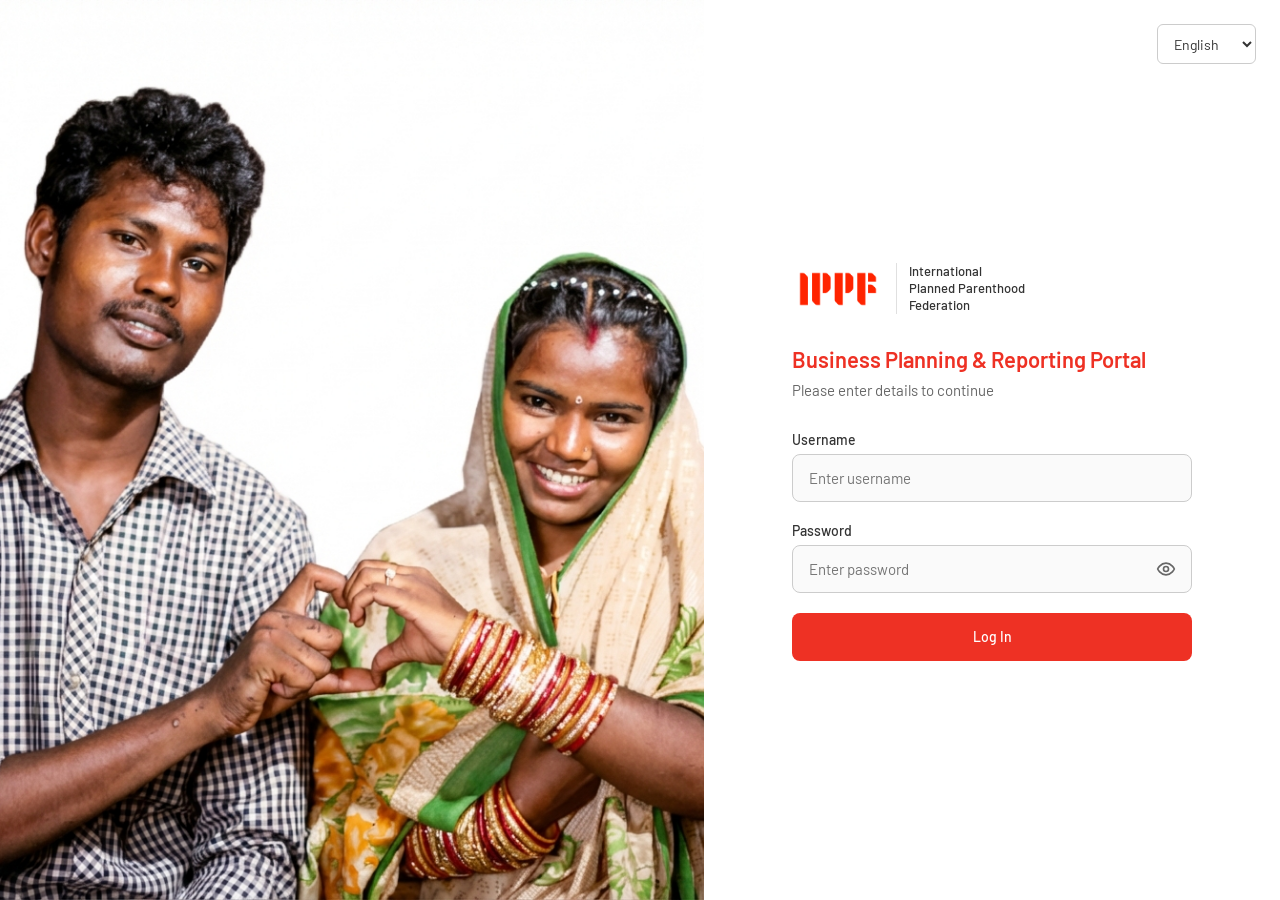
<file: public/login.html>
<!DOCTYPE html>
<html lang="en">
<head>
<meta charset="UTF-8" />
<meta name="viewport" content="width=device-width, initial-scale=1.0" />
<title>IPPF Business Planning & Reporting Portal — Login</title>
<link rel="preconnect" href="https://fonts.googleapis.com" />
<link rel="preconnect" href="https://fonts.gstatic.com" crossorigin />
<link href="https://fonts.googleapis.com/css2?family=Barlow:wght@400;500;600;700&display=swap" rel="stylesheet" />
<style>
  :root {
    --primary: #EE3124;
    --primary-hover: #D92B20;
    --text: #333333;
    --text-muted: #666666;
    --border: #E0E0E0;
    --bg: #FFFFFF;
    --bg-soft: #F5F5F5;
  }
  * { box-sizing: border-box; margin: 0; padding: 0; }
  html, body { height: 100%; }
  body {
    font-family: 'Barlow', sans-serif;
    color: var(--text);
    background: var(--bg);
    -webkit-font-smoothing: antialiased;
  }
  .container { display: flex; min-height: 100vh; }

  /* Left banner */
  .banner {
    width: 55%;
    position: relative;
    overflow: hidden;
    background: #f5f5f5;
  }
  .banner img {
    position: absolute;
    inset: 0;
    width: 100%;
    height: 100%;
    object-fit: cover;
  }

  /* Right form panel */
  .panel {
    flex: 1;
    display: flex;
    flex-direction: column;
    background: var(--bg);
  }
  .panel-top {
    display: flex;
    justify-content: flex-end;
    padding: 24px;
  }
  .lang-select {
    display: inline-flex;
    align-items: center;
    gap: 8px;
    height: 40px;
    padding: 0 12px;
    border: 1.5px solid #ccc;
    border-radius: 6px;
    background: #fff;
    font-family: inherit;
    font-size: 14px;
    color: var(--text);
    cursor: pointer;
  }
  .lang-select svg { width: 16px; height: 16px; color: var(--text-muted); }

  .form-wrap {
    flex: 1;
    display: flex;
    align-items: center;
    justify-content: center;
    padding: 0 32px 64px;
  }
  .form-box { width: 100%; max-width: 400px; }

  .brand {
    display: flex;
    align-items: center;
    gap: 12px;
    margin-bottom: 32px;
  }
  .brand img { height: 48px; width: auto; }
  .brand-text {
    font-size: 13px;
    font-weight: 500;
    line-height: 1.3;
    color: var(--text);
    padding-left: 12px;
    border-left: 1px solid var(--border);
  }

  .title {
    font-size: 22px;
    font-weight: 600;
    color: var(--primary);
    line-height: 1.2;
    white-space: nowrap;
    margin-bottom: 8px;
  }
  .subtitle {
    font-size: 15px;
    color: var(--text-muted);
    margin-bottom: 32px;
  }

  .field { margin-bottom: 20px; }
  .field label {
    display: block;
    font-size: 14px;
    font-weight: 500;
    color: var(--text);
    margin-bottom: 6px;
  }
  .input {
    width: 100%;
    height: 48px;
    padding: 0 16px;
    border: 1.5px solid #ccc;
    border-radius: 8px;
    background: #fafafa;
    font-family: inherit;
    font-size: 15px;
    color: var(--text);
    outline: none;
    transition: border-color .15s, box-shadow .15s;
  }
  .input:focus {
    border-color: var(--primary);
    box-shadow: 0 0 0 3px rgba(238,49,36,.15);
  }
  .password-wrap { position: relative; }
  .password-wrap .input { padding-right: 48px; }
  .toggle-pass {
    position: absolute;
    right: 12px;
    top: 50%;
    transform: translateY(-50%);
    background: transparent;
    border: 0;
    cursor: pointer;
    color: var(--text-muted);
    padding: 4px;
    display: inline-flex;
  }
  .toggle-pass:hover { color: var(--text); }
  .toggle-pass svg { width: 20px; height: 20px; }

  .btn-primary {
    width: 100%;
    height: 48px;
    border: 0;
    border-radius: 8px;
    background: var(--primary);
    color: #fff;
    font-family: inherit;
    font-size: 14px;
    font-weight: 500;
    cursor: pointer;
    transition: background-color .15s;
  }
  .btn-primary:hover { background: var(--primary-hover); }
  .btn-primary:focus-visible {
    outline: 2px solid var(--primary);
    outline-offset: 2px;
  }

  @media (max-width: 1024px) {
    .banner { display: none; }
  }
</style>
</head>
<body>
  <div class="container">
    <!-- Left: Banner -->
    <div class="banner">
      <img src="/src/assets/login-bg.jpeg" alt="IPPF Banner" />
    </div>

    <!-- Right: Form -->
    <div class="panel">
      <div class="panel-top">
        <select class="lang-select" aria-label="Language">
          <option value="en">English</option>
          <option value="fr">Français</option>
          <option value="es">Español</option>
        </select>
      </div>

      <div class="form-wrap">
        <div class="form-box">
          <div class="brand">
            <img src="/src/assets/ippf-logo-red-new.png" alt="IPPF Logo" />
            <span class="brand-text">
              International<br />Planned Parenthood<br />Federation
            </span>
          </div>

          <h1 class="title">Business Planning &amp; Reporting Portal</h1>
          <p class="subtitle">Please enter details to continue</p>

          <form id="loginForm" novalidate>
            <div class="field">
              <label for="username">Username</label>
              <input id="username" name="username" class="input" type="text" placeholder="Enter username" autocomplete="username" />
            </div>

            <div class="field">
              <label for="password">Password</label>
              <div class="password-wrap">
                <input id="password" name="password" class="input" type="password" placeholder="Enter password" autocomplete="current-password" />
                <button type="button" class="toggle-pass" id="togglePass" aria-label="Show password">
                  <!-- eye icon -->
                  <svg id="eyeIcon" viewBox="0 0 24 24" fill="none" stroke="currentColor" stroke-width="2" stroke-linecap="round" stroke-linejoin="round">
                    <path d="M2 12s3-7 10-7 10 7 10 7-3 7-10 7-10-7-10-7z"/>
                    <circle cx="12" cy="12" r="3"/>
                  </svg>
                </button>
              </div>
            </div>

            <button type="submit" class="btn-primary">Log In</button>
          </form>
        </div>
      </div>
    </div>
  </div>

  <script>
    // Password show/hide
    const toggle = document.getElementById('togglePass');
    const passInput = document.getElementById('password');
    const eyeIcon = document.getElementById('eyeIcon');
    const eyeOpen = '<path d="M2 12s3-7 10-7 10 7 10 7-3 7-10 7-10-7-10-7z"/><circle cx="12" cy="12" r="3"/>';
    const eyeOff = '<path d="M17.94 17.94A10.94 10.94 0 0 1 12 19c-7 0-10-7-10-7a19.6 19.6 0 0 1 4.22-5.39"/><path d="M9.9 4.24A10.94 10.94 0 0 1 12 4c7 0 10 7 10 7a19.6 19.6 0 0 1-3.17 4.19"/><path d="M1 1l22 22"/><path d="M14.12 14.12A3 3 0 1 1 9.88 9.88"/>';
    toggle.addEventListener('click', () => {
      const isPw = passInput.type === 'password';
      passInput.type = isPw ? 'text' : 'password';
      eyeIcon.innerHTML = isPw ? eyeOff : eyeOpen;
      toggle.setAttribute('aria-label', isPw ? 'Hide password' : 'Show password');
    });

    // Form submit (prototype)
    document.getElementById('loginForm').addEventListener('submit', (e) => {
      e.preventDefault();
      window.location.href = '/dashboard';
    });
  </script>
</body>
</html>
</file>
